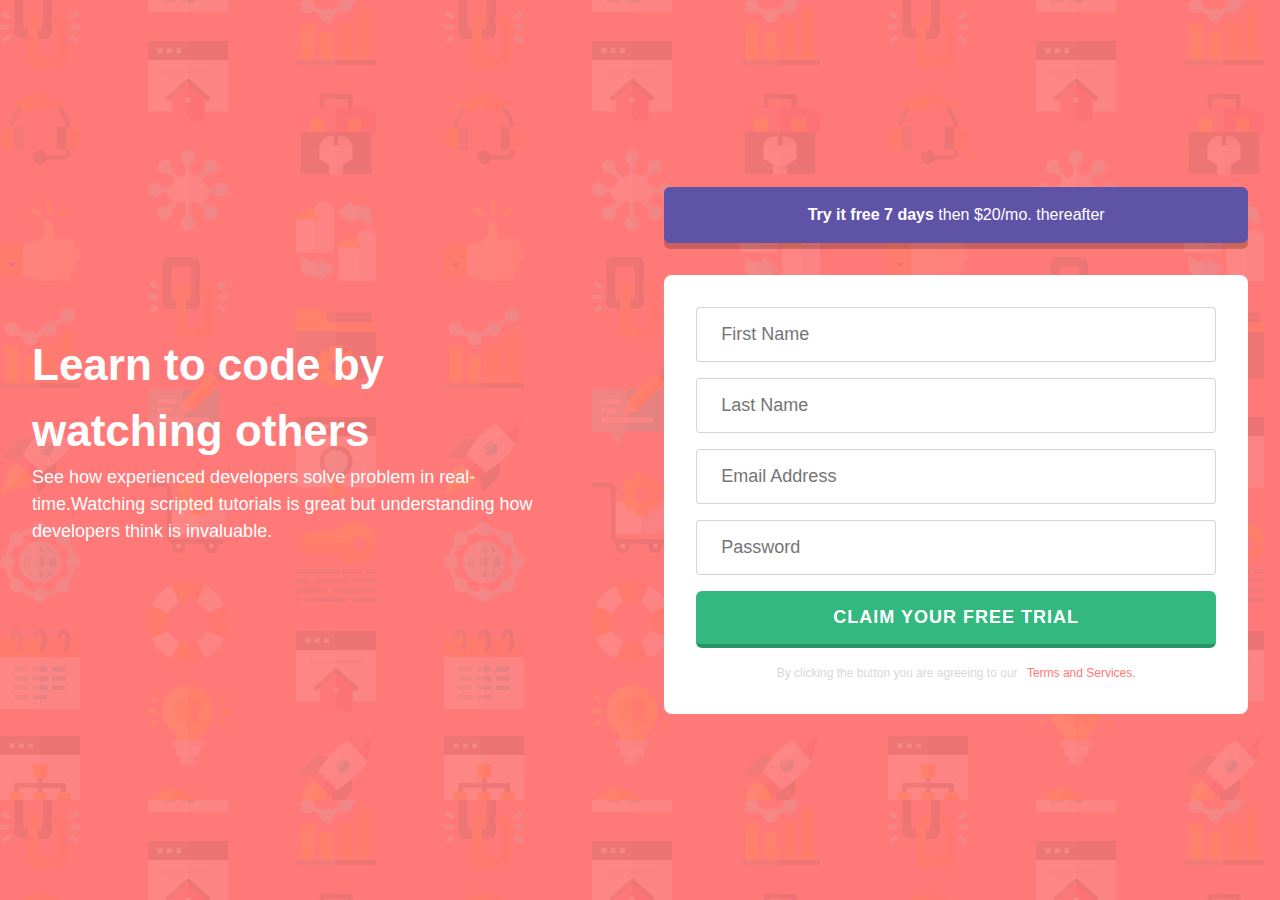
<file: index.html>
<!DOCTYPE html>
<html lang="en">
  <head>
    <meta charset="UTF-8" />
    <meta http-equiv="X-UA-Compatible" content="IE=edge" />
    <meta name="viewport" content="width=device-width, initial-scale=1.0" />
    <title>Assignment 1: Building HTML Form</title>
    <link rel="stylesheet" href="style.css" />
  </head>
  <body>
    <main>
      <div class="container flex">
        <div class="flex1 intro">
          <h1 class="heading">Learn to code by watching others</h1>
          <p class="info">
            See how experienced developers solve problem in real-time.Watching
            scripted tutorials is great but understanding how developers think
            is invaluable.
          </p>
        </div>
        <div class="flex1">
          <a class="btn btn-primary" href="#">
            <strong> Try it free 7 days </strong> then $20/mo. thereafter
          </a>
          <form action="">
            <fieldset>
              <input
                class="form-control"
                type="text"
                placeholder="First Name"
                required
              />
              <input
                class="form-control"
                type="text"
                placeholder="Last Name"
                required
              />
              <input
                class="form-control"
                type="email"
                placeholder="Email Address"
                required
              />
              <input
                class="form-control"
                type="password"
                placeholder="Password"
                required
              />
              <input
                class="btn btn-secondary"
                type="submit"
                value="CLAIM YOUR FREE TRIAL"
              />
              <p>
                By clicking the button you are agreeing to our
                <a href="#">Terms and Services.</a>
              </p>
            </fieldset>
          </form>
        </div>
      </div>
    </main>
  </body>
</html>
</file>
<file: style.css>
/* http://meyerweb.com/eric/tools/css/reset/ 
   v2.0 | 20110126
   License: none (public domain)
*/

html,
body,
div,
span,
applet,
object,
iframe,
h1,
h2,
h3,
h4,
h5,
h6,
p,
blockquote,
pre,
a,
abbr,
acronym,
address,
big,
cite,
code,
del,
dfn,
em,
img,
ins,
kbd,
q,
s,
samp,
small,
strike,
strong,
sub,
sup,
tt,
var,
b,
u,
i,
center,
dl,
dt,
dd,
ol,
ul,
li,
fieldset,
form,
label,
legend,
table,
caption,
tbody,
tfoot,
thead,
tr,
th,
td,
article,
aside,
canvas,
details,
embed,
figure,
figcaption,
footer,
header,
hgroup,
menu,
nav,
output,
ruby,
section,
summary,
time,
mark,
audio,
video {
  margin: 0;
  padding: 0;
  border: 0;
  font-size: 100%;
  font: inherit;
  vertical-align: baseline;
}
/* HTML5 display-role reset for older browsers */
article,
aside,
details,
figcaption,
figure,
footer,
header,
hgroup,
menu,
nav,
section {
  display: block;
}
body {
  line-height: 1;
}
ol,
ul {
  list-style: none;
}
blockquote,
q {
  quotes: none;
}
blockquote:before,
blockquote:after,
q:before,
q:after {
  content: "";
  content: none;
}
table {
  border-collapse: collapse;
  border-spacing: 0;
}
/* Custom Styles */
body {
  font-size: 16px;
  line-height: 1.5;
  font-family: "open sans", sans-serif;
}
*,
*::before,
*::after {
  box-sizing: border-box;
}
a {
  text-decoration: none;
}
.container {
  max-width: 1320px;
  width: 100%;
  margin: 0 auto;
  padding: 0 32px;
}
.flex {
  display: flex;
  justify-content: space-between;
  align-items: center;
}
.flex1 {
  flex: 0 1 48%;
}
.intro {
  padding-right: 32px;
}
main {
  height: 100vh;
  background: #ff7978 url(./block-BHaaci/assets/bg-intro-desktop.png);
  display: flex;
  align-items: center;
}

.heading {
  font-size: 44px;
  font-weight: 700;
  color: #ffffff;
}
.info {
  font-size: 18px;
  color: #ffffff;
  margin-bottom: 24px;
}
.btn {
  display: inline-block;
  text-align: center;
  width: 100%;
  padding: 16px 24px;
  color: #ffffff;
  border-radius: 6px;
}
.btn strong {
  font-weight: 600;
}
.btn-primary {
  background-color: #5e53a7;
  font-weight: 300;
  margin-bottom: 32px;
  box-shadow: 0 6px 0 rgba(0, 0, 0, 0.2);
}
form {
  background-color: #ffffff;
  padding: 32px;
  border-radius: 8px;
}
.form-control {
  display: inline-block;
  width: 100%;
  padding: 16px 24px;
  margin-bottom: 16px;
  border: 1px solid #cccc;
  border-radius: 4px;
  font-size: 18px;
  outline: 0;
}
.form-control:focus {
  border-color: #5e53a7;
}
.btn-secondary {
  border: 0;
  background-color: #33b87f;
  font-size: 18px;
  font-weight: 600;
  border-bottom: 4px solid rgba(0, 0, 0, 0.2);
  letter-spacing: 1px;
}
form p {
  text-align: center;
  color: #cccc;
  font-size: 12px;
  margin-top: 16px;
}
form p a {
  color: #ff7978;
  font-weight: 500;
  margin-left: 6px;
}
</file>
